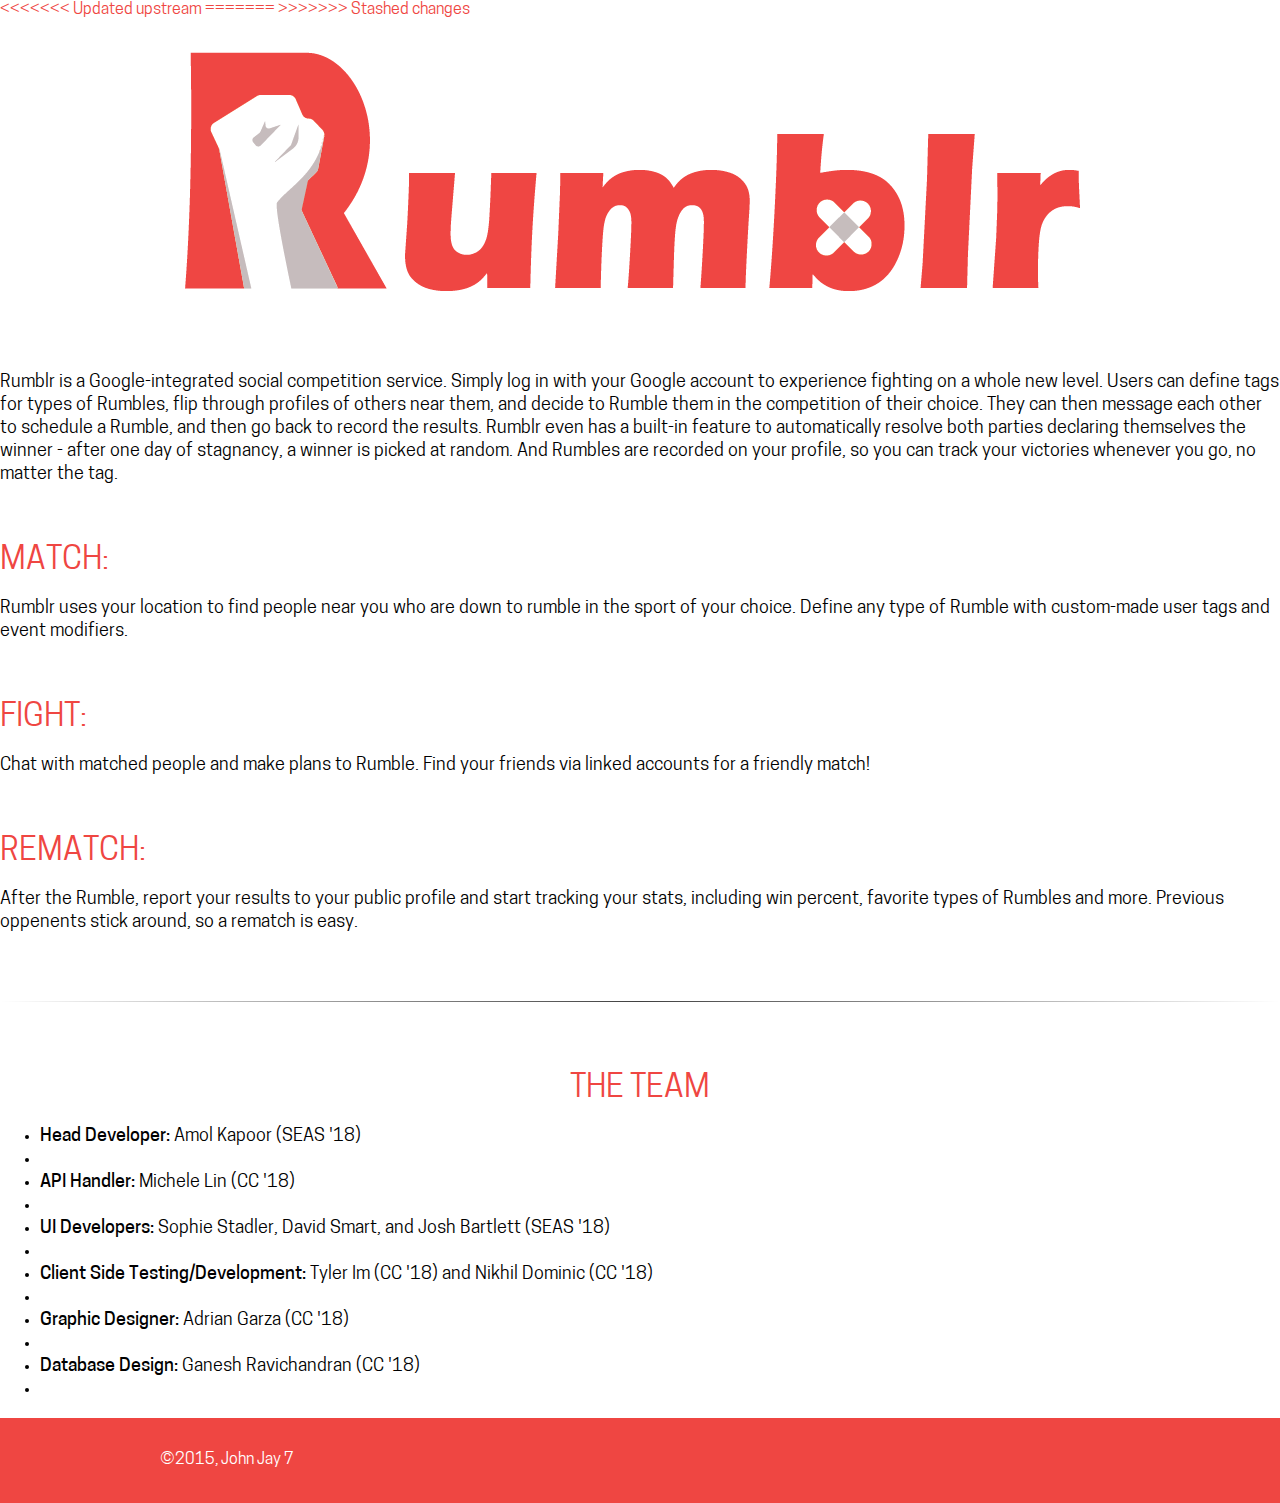
<file: learnMore.html>
<!DOCTYPE html PUBLIC "-//W3C//DTD XHTML 1.0 Transitional//EN" "http://www.w3.org/TR/xhtml1/DTD/xhtml1-transitional.dtd">
<html xmlns="http://www.w3.org/1999/xhtml">
    <head  style="background-color:#FFFFFF">
      <meta http-equiv="Content-Type" content="width=device-width" charset="UTF-8" />
      <title>Learn More</title>
    <main CSS stylesheet for page >
      <link rel="stylesheet" type="text/css" href="css/mainUI.css">
      <link rel="stylesheet" type="text/css" href="css/home.css">
      <link rel="stylesheet" type="text/css" href="css/fonts.css">
      <link href='http://fonts.googleapis.com/css?family=Chivo:400,900,900italic,400italic' rel='stylesheet' type='text/css'>
<<<<<<< Updated upstream
    </head>

=======
    </head-->
>>>>>>> Stashed changes
<body>

	<a href="http://rumblr.diagraphictech.com/">
    <img style="margin-left: 120px;" src="img/banner_transparent-01.png">
  </a>

<br></br>

<p><font size = "4", color = "black">
Rumblr is a Google-integrated social competition service. Simply log in with your Google account to experience fighting on a whole new level.
Users can define tags for types of Rumbles, flip through profiles of others near them, and decide to Rumble them in the competition of their choice. They can then message each other to schedule a Rumble, and then go back to record the results. Rumblr even has a built-in feature to automatically resolve both parties declaring themselves the winner - after one day of stagnancy, a winner is picked at random. And Rumbles are recorded on your profile, so you can track your victories whenever you go, no matter the tag.
</font></p>

<br>

<p><font size = "6", color = "EF4642">MATCH:</font></center></p>

<p><font size = "4", color = "black">
Rumblr uses your location to find people near you who are down to rumble in the sport of your choice. Define any type of Rumble with custom-made user tags and event modifiers.
</font></p>

<br>

<p><font size = "6", color = "EF4642">FIGHT:</font></p>

<p><font size = "4", color = "black">
Chat with matched people and make plans to Rumble. Find your friends via linked accounts for a friendly match!
</font></p>

<br>

<p><font size = "6", color = "EF4642">REMATCH:</font></p>

<p><font size = "4", color = "black">
After the Rumble, report your results to your public profile and start tracking your stats, including win percent, favorite types of Rumbles and more. Previous oppenents stick around, so a rematch is easy.
</font></p>

<br><br>
<hr class="style-two">
<br><br>

<p style="text-align: center;"><font size = "6", color = "EF4642">THE TEAM</font></p>

<p><font size = "4", color = "black">
<ul>
  <li><b>Head Developer:</b> Amol Kapoor (SEAS '18)</li><li>
  <li><b>API Handler:</b> Michele Lin (CC '18)</li><li>
  <li><b>UI Developers:</b> Sophie Stadler, David Smart, and Josh Bartlett (SEAS '18)</li><li>
  <li><b>Client Side Testing/Development:</b> Tyler Im (CC '18) and Nikhil Dominic (CC '18)</li><li>
  <li><b>Graphic Designer:</b> Adrian Garza (CC '18)</li><li>
  <li><b>Database Design:</b> Ganesh Ravichandran (CC '18)</li><li>
</ul>
</font></p>

<footer>
        <div class="container">
          &copy;2015, John Jay 7
        </div>
</footer>

</body>

      
</html>
</file>
<file: css/mainUI.css>
html, body {
  font-family: 'CooperHewitt', 'Roboto', sans-serif;
  font-size: 16px;
  font-weight: 300;
  height: 100%;
  margin: 0;
  padding: 0;
}
header{
  background: url('../img/cover-image.jpg') no-repeat center center;
  -webkit-background-size: cover;
  -moz-background-size: cover;
  -o-background-size: cover;
  background-size: cover;
  color: white;
  padding: 16rem 0;
  text-align: center;
  vertical-align: top;
}
h1{
  font-size: 4rem;
  font-weight: 900;
  font-style: italic;
  text-transform: uppercase;
}
.button{
  background-color: #ef4642;
  height: 4rem;
  letter-spacing: 3px;
  margin: 0 auto;
  text-transform: uppercase;
  width: 15%;
}
.slider {
  height: 100%;
}
.login {
  margin-bottom: 2rem;
  margin-top: 2rem;
}
.login a{
  color: white;
  display: block;
  text-decoration: none;
}
.lets-go {
  padding: 1.5rem 0;
}
.container {
  margin: 0 auto;
  padding: 2rem 0;
  width: 75%;
}
.three-columns {
  border-bottom: 1px solid #d0d2d4;
  padding: 2rem 0;
}
.column-image {
  margin: 2rem 0;
  max-width: 100%;
}
footer {
  background-color: #ef4642;
  color: white;
}
.spacer-5 {
  width: 100%;
  height: 35%;
}
hr.style-two {
    border: 0;
    height: 1px;
    background-image: -webkit-linear-gradient(left, rgba(0,0,0,0), rgba(0,0,0,0.75), rgba(0,0,0,0)); 
    background-image:    -moz-linear-gradient(left, rgba(0,0,0,0), rgba(0,0,0,0.75), rgba(0,0,0,0)); 
    background-image:     -ms-linear-gradient(left, rgba(0,0,0,0), rgba(0,0,0,0.75), rgba(0,0,0,0)); 
    background-image:      -o-linear-gradient(left, rgba(0,0,0,0), rgba(0,0,0,0.75), rgba(0,0,0,0)); 
}
</file>
<file: css/home.css>
body {
  color: #ef4642;
}
.slide .container {
  padding: 0;
}
.section h1 {
  font-style: normal;
  text-align: center;
}
.proImg {
  background-size: contain;
  display: block;
  float: right;
  height: 8rem;
  width: 8rem;
  border-radius: 4rem;
  -webkit-border-radius: 4rem;
  -moz-border-radius: 4rem;
  margin-left: auto;
  margin-right: auto;
}
.matches {
  font-weight: 700;
}
.chat{
  margin: 0 auto;
  width: 60%;
}
.chatpage{
  text-align: center;
  font-size: 2rem;
  margin: 0 auto;
  width: 100%;
  border: border: 1px solid black;
}

.headerDivider {
     border-left:1px solid #38546d; 
     border-right:1px solid #16222c; 
     height:80px;
     position:absolute;
     right:249px;
     top:10px; 
}
.spacer-5 {
  height: 5%;
  width: 100%;
}

.button {
  cursor: pointer;
}

.profile {
  margin-top: 6rem;
}
.profile ul {
  margin: 0;
  padding: 0;
  list-style-type: none;
}
.cover {
  position:fixed;
  top: 0px;
  left: 0px;
  z-index: 5;
  width: 100%;
  height: 100%;
  background-color: rgba(200,200,200,.5);
  text-align: center;
}

  .logInButton {
    color: white;
    margin-top: 20%;
  }
  .logInText {
    padding: 1.5rem 0;
  }
.profileImage {
  background: ;
}
.swipeContainer {  
  color: #ef4642;
  width: 100%;
  height: 100%;
}
  .swipeContainer li {
    display: inline-block;
    width: 33%;
    height: 100%;
    vertical-align: top;
  }
    .newProfile {
      width: 80%;
      height: 70%;
      margin: 0 10%;
      border: 2px solid #bbb;
      -webkit-box-shadow: 6px 6px 6px #ccc;
      -moz-box-shadow:    6px 6px 6px #ccc;
      box-shadow:         6px 6px 6px #ccc;
    }
      .otherUserProfilePicture {
        background: white;
        background-size: 100%;
        border-radius: 40px 40px 0 0;
        -moz-border-radius: 40px 40px 0 0;
        -webkit-border-radius: 40px 40px 0 0;
        width: 100%;
        height: 50%;
      }
      .otherUserInfo {
        color: white;
        text-align: center;
      }

    .getRumblesButton {
      color:white;
      margin-top: 1rem;
      width: 30%;
      text-align: center;
      padding-top: 6%;
      -webkit-box-shadow: 0 6px 0 #960F0D;
      -moz-box-shadow: 0 6px 0 #960F0D;
      box-shadow: 0 6px 0 #960F0D;
    }
    .getRumblesButton:active {
      top: 3px;
      -webkit-box-shadow: 0 3px 0 #960F0D;
      -moz-box-shadow: 0 3px 0 #960F0D;
      box-shadow: 0 3px 0 #960F0D;
    }

.circle-left {
  background: url(../img/bandaids.svg);
  cursor: pointer;
  width: 100px;
  height: 100px;
  top: 30%;
  float: right;
}
.circle-right {
  background: url(../img/fist.svg);
  cursor: pointer;
  width: 100px;
  height: 100px;
  top: 30%;
}
.refresh {
  color: white;
  padding: 1.5rem 0;
}
.submitButton {
    margin-top:10px;
    padding: 1rem;
    display: inline-block;
    background-color:#EF4642;
    color: #FFFFFF;
    cursor: pointer;
}

.radiusBox{
    text-align:center;
}
</file>
<file: css/fonts.css>
@font-face {
  font-family: 'CooperHewitt';
  src: url('fonts/CooperHewitt-Book.eot'); /* IE9 Compat Modes */
  src: url('fonts/CooperHewitt-Book.eot?#iefix') format('embedded-opentype'), /* IE6-IE8 */
       url('fonts/CooperHewitt-Book.woff'), /* Pretty Modern Browsers */
       url('fonts/CooperHewitt-Book.ttf'), /* Safari, Android, iOS */
       url('fonts/CooperHewitt-Book.svg#svgCooperHewitt-Book') format('svg'); /* Legacy iOS */
  font-weight: 300;
  font-style: normal;
}

@font-face {
  font-family: 'CooperHewitt';
  src: url('fonts/CooperHewitt-BookItalic.eot'); /* IE9 Compat Modes */
  src: url('fonts/CooperHewitt-BookItalic.eot?#iefix') format('embedded-opentype'), /* IE6-IE8 */
       url('fonts/CooperHewitt-BookItalic.woff'), /* Pretty Modern Browsers */
       url('fonts/CooperHewitt-BookItalic.ttf'), /* Safari, Android, iOS */
       url('fonts/CooperHewitt-BookItalic.svg#svgCooperHewitt-MediumItalic') format('svg'); /* Legacy iOS */
  font-weight: 300;
  font-style: italic;
}

@font-face {
  font-family: 'CooperHewitt';
  src: url('fonts/CooperHewitt-Medium.eot'); /* IE9 Compat Modes */
  src: url('fonts/CooperHewitt-Medium.eot?#iefix') format('embedded-opentype'), /* IE6-IE8 */
       url('fonts/CooperHewitt-Medium.woff'), /* Pretty Modern Browsers */
       url('fonts/CooperHewitt-Medium.ttf'), /* Safari, Android, iOS */
       url('fonts/CooperHewitt-Medium.svg#svgCooperHewitt-Medium') format('svg'); /* Legacy iOS */
  font-weight: 400;
  font-style: normal;
}

@font-face {
  font-family: 'CooperHewitt';
  src: url('fonts/CooperHewitt-MediumItalic.eot'); /* IE9 Compat Modes */
  src: url('fonts/CooperHewitt-MediumItalic.eot?#iefix') format('embedded-opentype'), /* IE6-IE8 */
       url('fonts/CooperHewitt-MediumItalic.woff'), /* Pretty Modern Browsers */
       url('fonts/CooperHewitt-MediumItalic.ttf'), /* Safari, Android, iOS */
       url('fonts/CooperHewitt-MediumItalic.svg#svgCooperHewitt-MediumItalic') format('svg'); /* Legacy iOS */
  font-weight: 400;
  font-style: italic;
}

@font-face {
  font-family: 'CooperHewitt';
  src: url('fonts/CooperHewitt-Bold.eot'); /* IE9 Compat Modes */
  src: url('fonts/CooperHewitt-Bold.eot?#iefix') format('embedded-opentype'), /* IE6-IE8 */
       url('fonts/CooperHewitt-Bold.woff'), /* Pretty Modern Browsers */
       url('fonts/CooperHewitt-Bold.ttf'), /* Safari, Android, iOS */
       url('fonts/CooperHewitt-Bold.svg#svgCooperHewitt-Bold') format('svg'); /* Legacy iOS */
  font-weight: 700;
  font-style: normal;
}

@font-face {
  font-family: 'CooperHewitt';
  src: url('fonts/CooperHewitt-BoldItalic.eot'); /* IE9 Compat Modes */
  src: url('fonts/CooperHewitt-BoldItalic.eot?#iefix') format('embedded-opentype'), /* IE6-IE8 */
       url('fonts/CooperHewitt-BoldItalic.woff'), /* Pretty Modern Browsers */
       url('fonts/CooperHewitt-BoldItalic.ttf'), /* Safari, Android, iOS */
       url('fonts/CooperHewitt-BoldItalic.svg#svgCooperHewitt-BoldItalic') format('svg'); /* Legacy iOS */
  font-weight: 700;
  font-style: italic;
}

@font-face {
  font-family: 'CooperHewitt';
  src: url('fonts/CooperHewitt-Heavy.eot'); /* IE9 Compat Modes */
  src: url('fonts/CooperHewitt-Heavy.eot?#iefix') format('embedded-opentype'), /* IE6-IE8 */
       url('fonts/CooperHewitt-Heavy.woff'), /* Pretty Modern Browsers */
       url('fonts/CooperHewitt-Heavy.ttf'), /* Safari, Android, iOS */
       url('fonts/CooperHewitt-Heavy.svg#svgCooperHewitt-Heavy') format('svg'); /* Legacy iOS */
  font-weight: 900;
  font-style: normal;
}

@font-face {
  font-family: 'CooperHewitt';
  src: url('fonts/CooperHewitt-HeavyItalic.eot'); /* IE9 Compat Modes */
  src: url('fonts/CooperHewitt-HeavyItalic.eot?#iefix') format('embedded-opentype'), /* IE6-IE8 */
       url('fonts/CooperHewitt-HeavyItalic.woff'), /* Pretty Modern Browsers */
       url('fonts/CooperHewitt-HeavyItalic.ttf'), /* Safari, Android, iOS */
       url('fonts/CooperHewitt-HeavyItalic.svg#svgCooperHewitt-HeavyItalic') format('svg'); /* Legacy iOS */
  font-weight: 900;
  font-style: italic;
}
</file>
